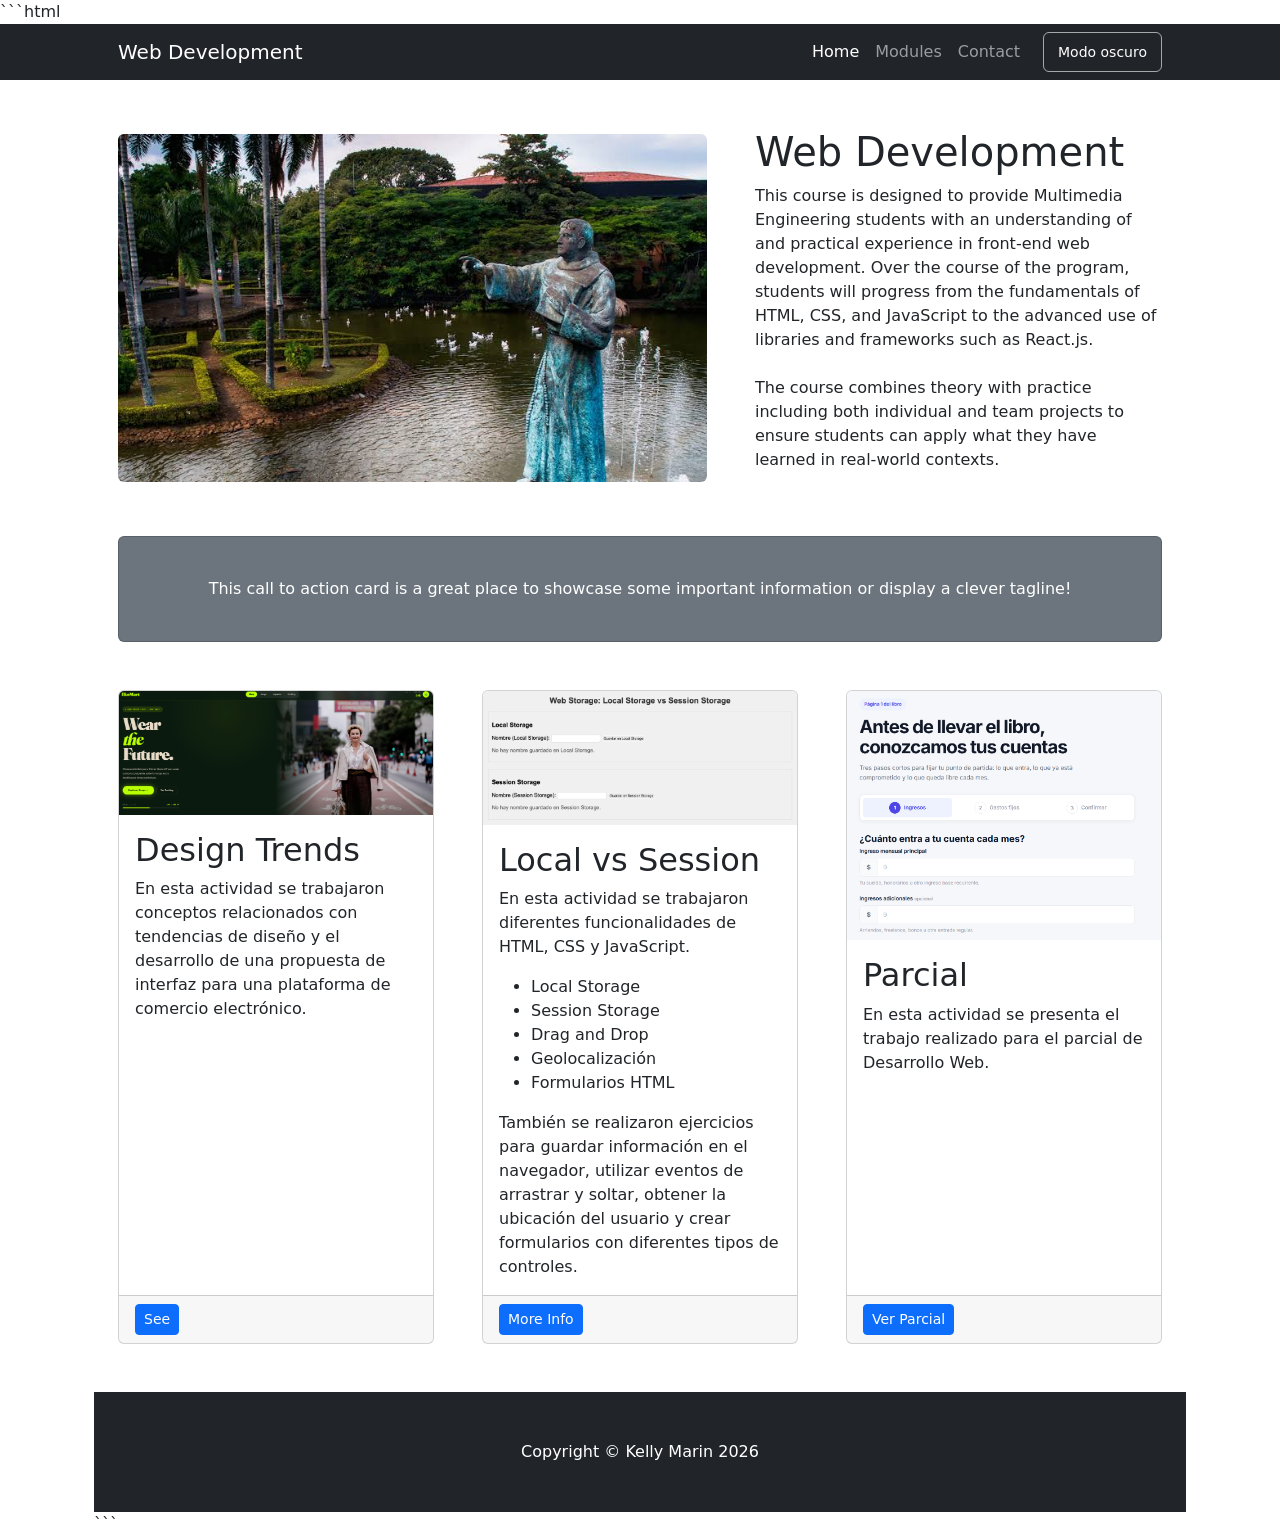
<file: index.html>
```html
<!DOCTYPE html>
<html lang="en">

<head>
    <meta charset="utf-8" />
    <meta name="viewport" content="width=device-width, initial-scale=1, shrink-to-fit=no" />
    <meta name="description" content="" />
    <meta name="author" content="Kelly Marin" />
    <title>Web Usb Cali</title>

    <!-- Favicon-->
    <link rel="icon" type="image/x-icon" href="assets/usb.ico" />

    <!-- Core theme CSS (includes Bootstrap)-->
    <link href="css/styles.css" rel="stylesheet" />
</head>

<body>

    <!-- Responsive navbar-->
    <nav class="navbar navbar-expand-lg navbar-dark bg-dark">
        <div class="container px-5">

            <a class="navbar-brand" href="#!">Web Development</a>

            <button class="navbar-toggler" type="button" data-bs-toggle="collapse"
                data-bs-target="#navbarSupportedContent" aria-controls="navbarSupportedContent"
                aria-expanded="false" aria-label="Toggle navigation">
                <span class="navbar-toggler-icon"></span>
            </button>

            <div class="collapse navbar-collapse" id="navbarSupportedContent">

                <ul class="navbar-nav ms-auto mb-2 mb-lg-0">

                    <li class="nav-item">
                        <a class="nav-link active" aria-current="page" href="#!">Home</a>
                    </li>

                    <li class="nav-item">
                        <a class="nav-link" href="#modules">Modules</a>
                    </li>

                    <li class="nav-item">
                        <a class="nav-link" href="#!">Contact</a>
                    </li>

                    <!-- Botón de modo oscuro/claro -->
                    <button id="themeToggle" class="theme-button">
                        Modo oscuro
                    </button>

                </ul>
            </div>
        </div>
    </nav>

    <!-- Page Content-->
    <div class="container px-4 px-lg-5">

        <!-- Heading Row-->
        <div class="row gx-4 gx-lg-5 align-items-center my-5">

            <div class="col-lg-7">
                <img class="img-fluid rounded mb-4 mb-lg-0"
                    src="./assets/img/banner.jpeg"
                    alt="Usb Cali" />
            </div>

            <div class="col-lg-5">

                <h1 class="font-weight-light">Web Development</h1>

                <p>
                    This course is designed to provide Multimedia Engineering students
                    with an understanding of and practical experience in front-end web
                    development. Over the course of the program, students will progress
                    from the fundamentals of HTML, CSS, and JavaScript to the advanced
                    use of libraries and frameworks such as React.js.

                    <br>
                    <br>

                    The course combines theory with practice including both individual
                    and team projects to ensure students can apply what they have
                    learned in real-world contexts.
                </p>

            </div>
        </div>

        <!-- Call to Action-->
        <div class="card text-white bg-secondary my-5 py-4 text-center">

            <div class="card-body">
                <p class="text-white m-0">
                    This call to action card is a great place to showcase some important
                    information or display a clever tagline!
                </p>
            </div>

        </div>

        <!-- Content Row-->
        <div class="row gx-4 gx-lg-5" id="modules">

            <!-- TARJETA 1 -->
            <div class="col-md-4 mb-5">

                <div class="card h-100">

                    <img src="./assets/img/class2.png"
                        class="card-img-top"
                        alt="Class 2">

                    <div class="card-body">

                        <h2 class="card-title">Design Trends</h2>

                        <p class="card-text">
                            En esta actividad se trabajaron conceptos relacionados
                            con tendencias de diseño y el desarrollo de una propuesta
                            de interfaz para una plataforma de comercio electrónico.
                        </p>

                    </div>

                    <div class="card-footer">

                        <a class="btn btn-primary btn-sm"
                            href="https://www.figma.com/make/4cFjc6qSwJ2ZWATA0oM1bF/Redesign-E-commerce-Platform?code-node-id=0-6&p=f&fullscreen=1"
                            target="_blank">
                            See
                        </a>

                    </div>

                </div>

            </div>


            <!-- TARJETA 2 -->
            <div class="col-md-4 mb-5">

                <div class="card h-100">

                    <img src="./assets/img/class3.png"
                        class="card-img-top"
                        alt="Local vs Session Storage">

                    <div class="card-body">

                        <h2 class="card-title">Local vs Session</h2>

                        <p class="card-text">
                            En esta actividad se trabajaron diferentes funcionalidades
                            de HTML, CSS y JavaScript.
                        </p>

                        <ul>
                            <li>Local Storage</li>
                            <li>Session Storage</li>
                            <li>Drag and Drop</li>
                            <li>Geolocalización</li>
                            <li>Formularios HTML</li>
                        </ul>

                        <p class="card-text">
                            También se realizaron ejercicios para guardar información
                            en el navegador, utilizar eventos de arrastrar y soltar,
                            obtener la ubicación del usuario y crear formularios
                            con diferentes tipos de controles.
                        </p>

                    </div>

                    <div class="card-footer">

                        <a class="btn btn-primary btn-sm"
                            href="./weeks/SEMANA_2/index.html">
                            More Info
                        </a>

                    </div>

                </div>

            </div>


            <!-- TARJETA 3 -->
<div class="col-md-4 mb-5">

    <div class="card h-100">

        <img src="./assets/img/parcial.png"
             class="card-img-top"
             alt="Parcial">

        <div class="card-body">

            <h2 class="card-title">Parcial</h2>

            <p class="card-text">
                En esta actividad se presenta el trabajo realizado
                para el parcial de Desarrollo Web.
            </p>

        </div>

        <div class="card-footer">

            <a class="btn btn-primary btn-sm"
               href="https://majoguvi.github.io/parcial/"
               target="_blank"
               rel="noopener noreferrer">
                Ver Parcial
            </a>

        </div>

    </div>

</div>

    <!-- Footer-->
    <footer class="py-5 bg-dark">

        <div class="container px-4 px-lg-5">

            <p class="m-0 text-center text-white">
                Copyright &copy; Kelly Marin 2026
            </p>

        </div>

    </footer>


    <!-- Bootstrap core JS-->
    <script src="https://cdn.jsdelivr.net/npm/bootstrap@5.2.3/dist/js/bootstrap.bundle.min.js">
    </script>

    <!-- Core theme JS-->
    <script src="js/scripts.js"></script>

</body>

</html>
```
</file>
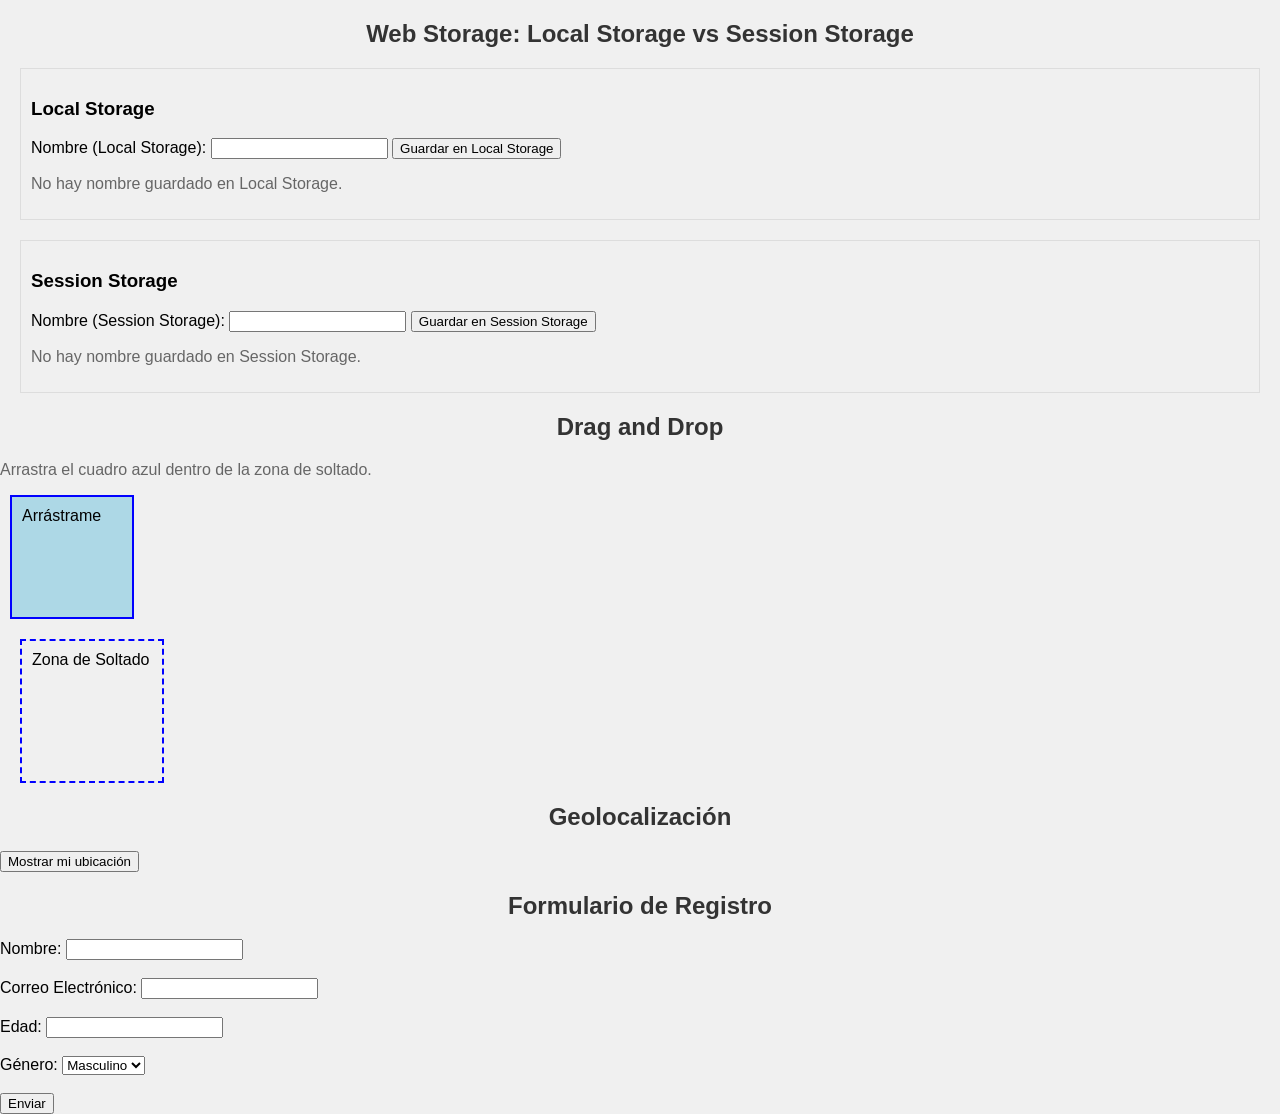
<file: weeks/SEMANA_2/index.html>
<!DOCTYPE html>
<html lang="es">
<head>
    <meta charset="UTF-8">
    <meta name="viewport" content="width=device-width, initial-scale=1.0">
    <title>Demostración HTML y CSS</title>
    <link rel="stylesheet" href="./src/css/main.css">
    <style>
        /* Estilos básicos para el drag and drop */
        #drag1 {
            width: 100px;
            height: 100px;
            background-color: lightblue;
            margin: 10px;
            padding: 10px;
            border: 2px solid blue;
        }
        #dropzone {
            width: 120px;
            height: 120px;
            border: 2px dashed blue;
            padding: 10px;
        }
    </style>
    <script src="./src/js/storage.js"></script>
    <script src="./src/js/drag_drop.js"></script>
    <script src="./src/js/geolocalization.js"></script>
</head>
<body>
    <!-- Local Vs Session Storage -->
    <h2>Web Storage: Local Storage vs Session Storage</h2>

    <div>
        <h3>Local Storage</h3>
        <label for="localName">Nombre (Local Storage):</label>
        <input type="text" id="localName">
        <button onclick="saveLocal()">Guardar en Local Storage</button>
        <p id="localOutput"></p>
    </div>

    <div>
        <h3>Session Storage</h3>
        <label for="sessionName">Nombre (Session Storage):</label>
        <input type="text" id="sessionName">
        <button onclick="saveSession()">Guardar en Session Storage</button>
        <p id="sessionOutput"></p>
    </div>

    <!-- Drag and Drop -->
    <h2>Drag and Drop</h2>
    <p>Arrastra el cuadro azul dentro de la zona de soltado.</p>
    <div id="drag1" draggable="true" ondragstart="drag(event)">Arrástrame</div>
    <div id="dropzone" ondrop="drop(event)" ondragover="allowDrop(event)">Zona de Soltado</div>

    <!-- Geolocalización -->
    <h2>Geolocalización</h2>
    <button onclick="getLocation()">Mostrar mi ubicación</button>
    <p id="locationOutput"></p>

    <!-- Formularios y controles de formulario -->
    <h2>Formulario de Registro</h2>
    <form action="/submit_form" method="POST">
        <label for="name">Nombre:</label>
        <input type="text" id="name" name="name"><br><br>

        <label for="email">Correo Electrónico:</label>
        <input type="email" id="email" name="email"><br><br>

        <label for="age">Edad:</label>
        <input type="number" id="age" name="age"><br><br>

        <label for="gender">Género:</label>
        <select id="gender" name="gender">
            <option value="male">Masculino</option>
            <option value="female">Femenino</option>
            <option value="other">Otro</option>
        </select><br><br>

        <input type="submit" value="Enviar">
    </form>

</body>
</html>
</file>
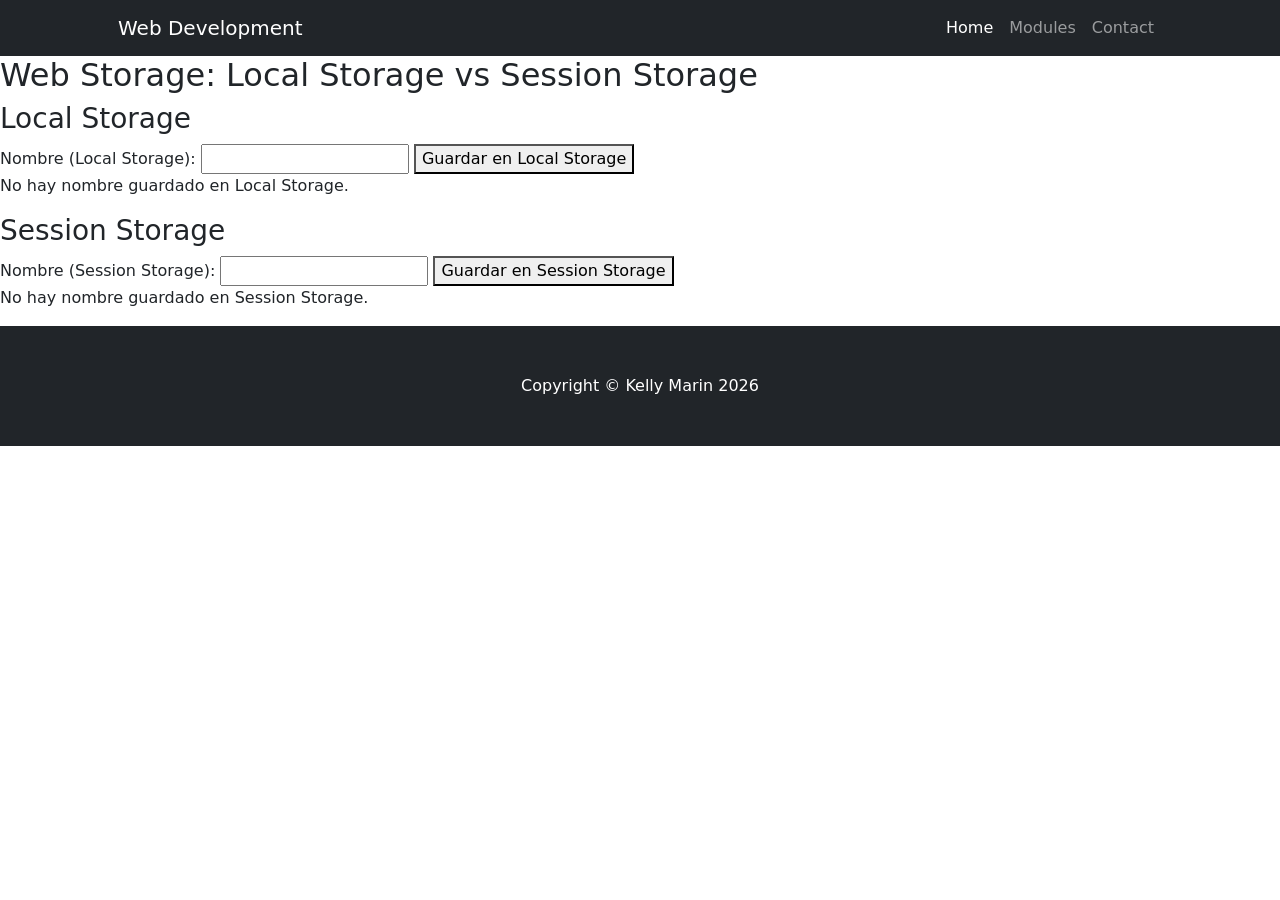
<file: modules/class3/class3.html>
<!DOCTYPE html>
<html lang="en">

<head>
    <meta charset="utf-8" />
    <meta name="viewport" content="width=device-width, initial-scale=1, shrink-to-fit=no" />
    <meta name="description" content="" />
    <meta name="author" content="Kelly Marin" />
    <title>Web Usb Cali</title>
    <!-- Favicon-->
    <link rel="icon" type="image/x-icon" href="../../assets/usb.ico" />
    <!-- Core theme CSS (includes Bootstrap)-->
    <link href="../../css/styles.css" rel="stylesheet" />
</head>

<body>
    <!-- Responsive navbar-->
    <nav class="navbar navbar-expand-lg navbar-dark bg-dark">
        <div class="container px-5">
            <a class="navbar-brand" href="#!">Web Development</a>
            <button class="navbar-toggler" type="button" data-bs-toggle="collapse"
                data-bs-target="#navbarSupportedContent" aria-controls="navbarSupportedContent" aria-expanded="false"
                aria-label="Toggle navigation"><span class="navbar-toggler-icon"></span></button>
            <div class="collapse navbar-collapse" id="navbarSupportedContent">
                <ul class="navbar-nav ms-auto mb-2 mb-lg-0">
                    <li class="nav-item"><a class="nav-link active" aria-current="page" href="#!">Home</a></li>
                    <li class="nav-item"><a class="nav-link" href="#modules">Modules</a></li>
                    <li class="nav-item"><a class="nav-link" href="#!">Contact</a></li>
                </ul>
            </div>
        </div>
    </nav>
    <!-- Page Content-->
    <!-- Local Vs Session Storage -->
    <h2>Web Storage: Local Storage vs Session Storage</h2>

    <div>
        <h3>Local Storage</h3>
        <label for="localName">Nombre (Local Storage):</label>
        <input type="text" id="localName">
        <button onclick="saveLocal()">Guardar en Local Storage</button>
        <p id="localOutput"></p>
    </div>

    <div>
        <h3>Session Storage</h3>
        <label for="sessionName">Nombre (Session Storage):</label>
        <input type="text" id="sessionName">
        <button onclick="saveSession()">Guardar en Session Storage</button>
        <p id="sessionOutput"></p>
    </div>

    <!-- Footer-->
    <footer class="py-5 bg-dark">
        <div class="container px-4 px-lg-5">
            <p class="m-0 text-center text-white">Copyright &copy; Kelly Marin 2026</p>
        </div>
    </footer>
    <!-- Bootstrap core JS-->
    <script src="https://cdn.jsdelivr.net/npm/bootstrap@5.2.3/dist/js/bootstrap.bundle.min.js"></script>
    <script src="./js/storage.js"></script>
</body>

</html>
</file>
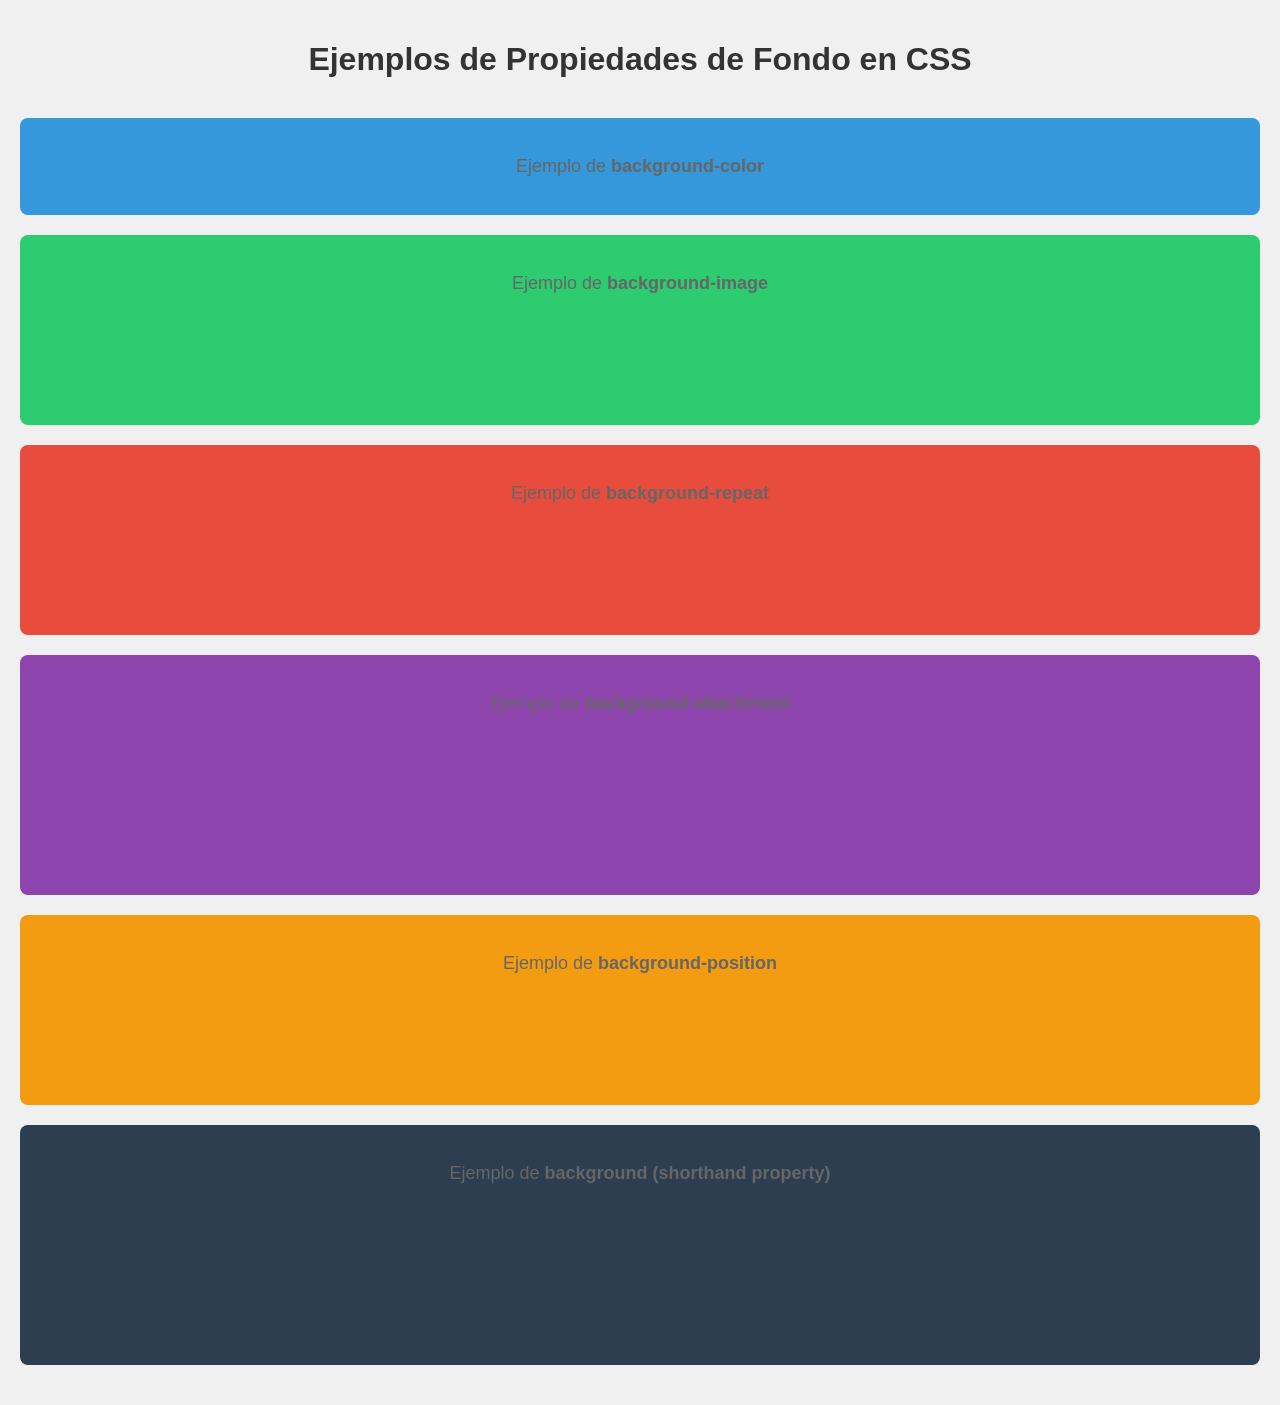
<file: weeks/SEMANA_3/views/background.html>
<!DOCTYPE html>
<html lang="es">
<head>
    <meta charset="UTF-8">
    <meta name="viewport" content="width=device-width, initial-scale=1.0">
    <title>Ejemplos de Propiedades de Fondo en CSS</title>
    <link rel="stylesheet" href="../src/css/main.css">
    <link rel="stylesheet" href="../src/css/backgrounds.css">
</head>
<body>
    <h1>Ejemplos de Propiedades de Fondo en CSS</h1>

    <!-- Ejemplo de background-color -->
    <div class="background-color-example">
        <p>Ejemplo de <strong>background-color</strong></p>
    </div>

    <!-- Ejemplo de background-image -->
    <div class="background-image-example">
        <p>Ejemplo de <strong>background-image</strong></p>
    </div>

    <!-- Ejemplo de background-repeat -->
    <div class="background-repeat-example">
        <p>Ejemplo de <strong>background-repeat</strong></p>
    </div>

    <!-- Ejemplo de background-attachment -->
    <div class="background-attachment-example">
        <p>Ejemplo de <strong>background-attachment</strong></p>
    </div>

    <!-- Ejemplo de background-position -->
    <div class="background-position-example">
        <p>Ejemplo de <strong>background-position</strong></p>
    </div>

    <!-- Ejemplo de background (propiedad abreviada) -->
    <div class="background-shorthand-example">
        <p>Ejemplo de <strong>background (shorthand property)</strong></p>
    </div>
</body>
</html>
</file>
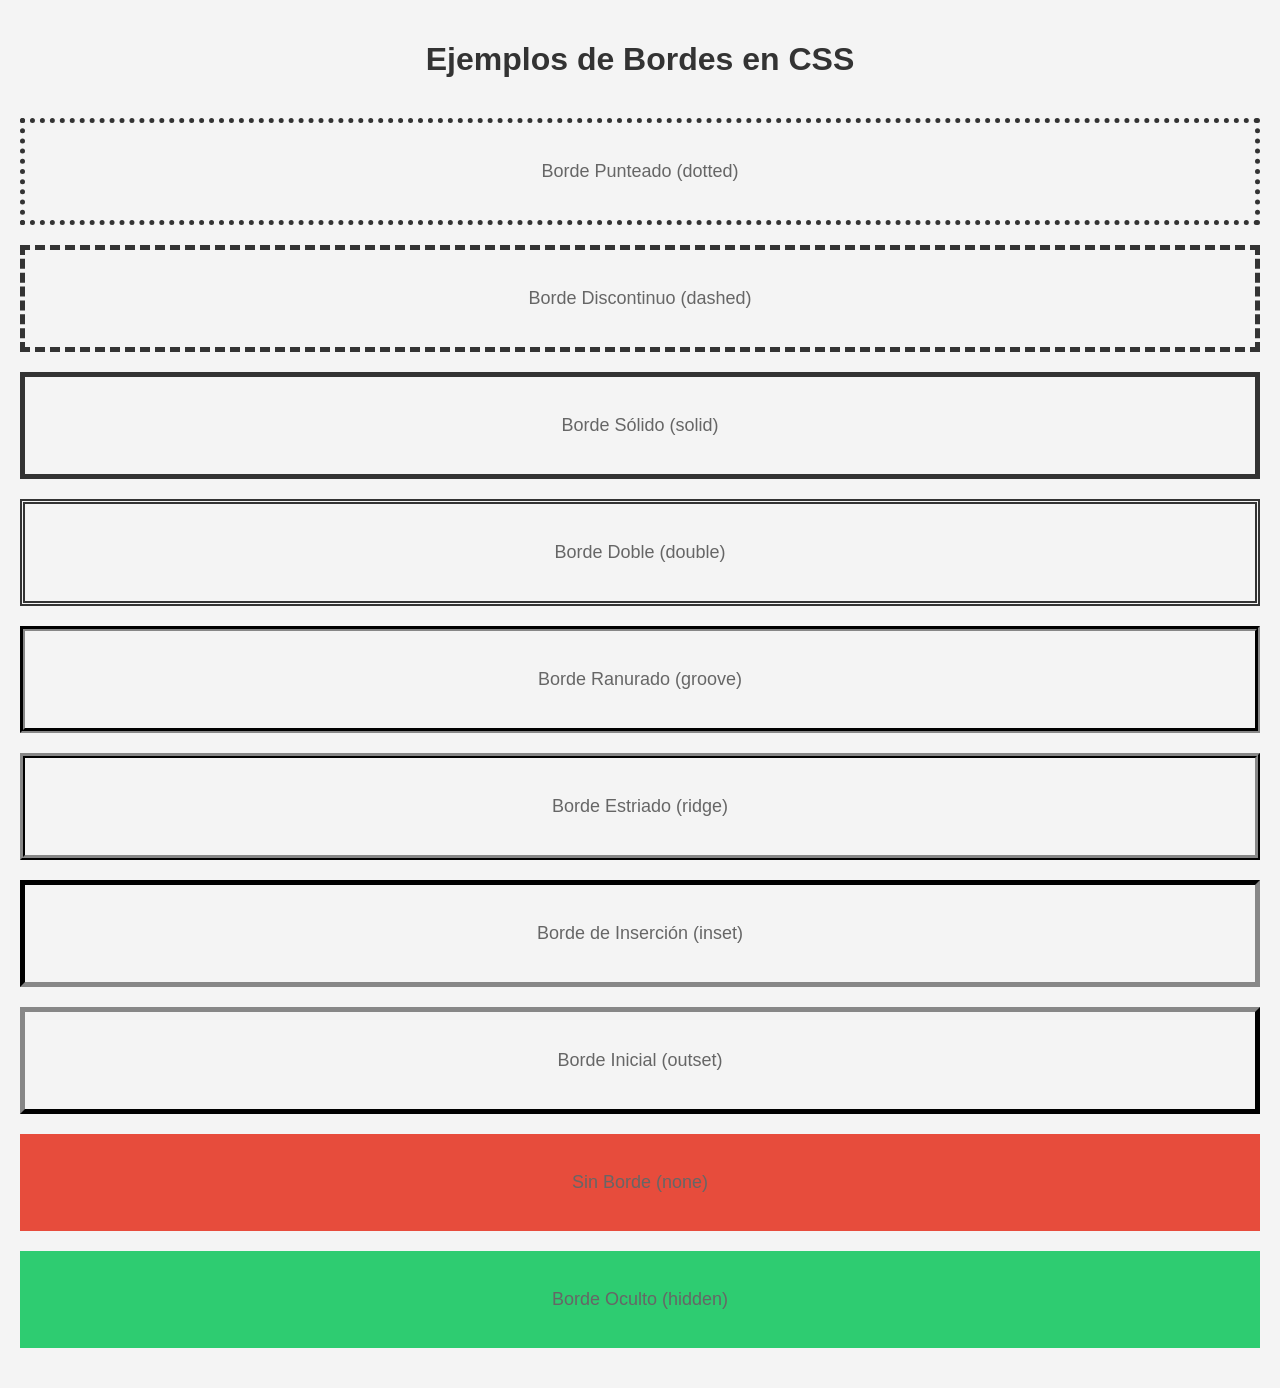
<file: weeks/SEMANA_3/views/borders.html>
<!DOCTYPE html>
<html lang="es">
<head>
    <meta charset="UTF-8">
    <meta name="viewport" content="width=device-width, initial-scale=1.0">
    <title>Ejemplos de Bordes en CSS</title>
    <link rel="stylesheet" href="../src/css/main.css">
    <link rel="stylesheet" href="../src/css/borders.css">
</head>
<body>
    <h1>Ejemplos de Bordes en CSS</h1>

    <!-- Dotted Border -->
    <div class="border-example dotted">
        <p>Borde Punteado (dotted)</p>
    </div>

    <!-- Dashed Border -->
    <div class="border-example dashed">
        <p>Borde Discontinuo (dashed)</p>
    </div>

    <!-- Solid Border -->
    <div class="border-example solid">
        <p>Borde Sólido (solid)</p>
    </div>

    <!-- Double Border -->
    <div class="border-example double">
        <p>Borde Doble (double)</p>
    </div>

    <!-- Groove Border -->
    <div class="border-example groove">
        <p>Borde Ranurado (groove)</p>
    </div>

    <!-- Ridge Border -->
    <div class="border-example ridge">
        <p>Borde Estriado (ridge)</p>
    </div>

    <!-- Inset Border -->
    <div class="border-example inset">
        <p>Borde de Inserción (inset)</p>
    </div>

    <!-- Outset Border -->
    <div class="border-example outset">
        <p>Borde Inicial (outset)</p>
    </div>

    <!-- None Border -->
    <div class="border-example none">
        <p>Sin Borde (none)</p>
    </div>

    <!-- Hidden Border -->
    <div class="border-example hidden">
        <p>Borde Oculto (hidden)</p>
    </div>
</body>
</html>
</file>
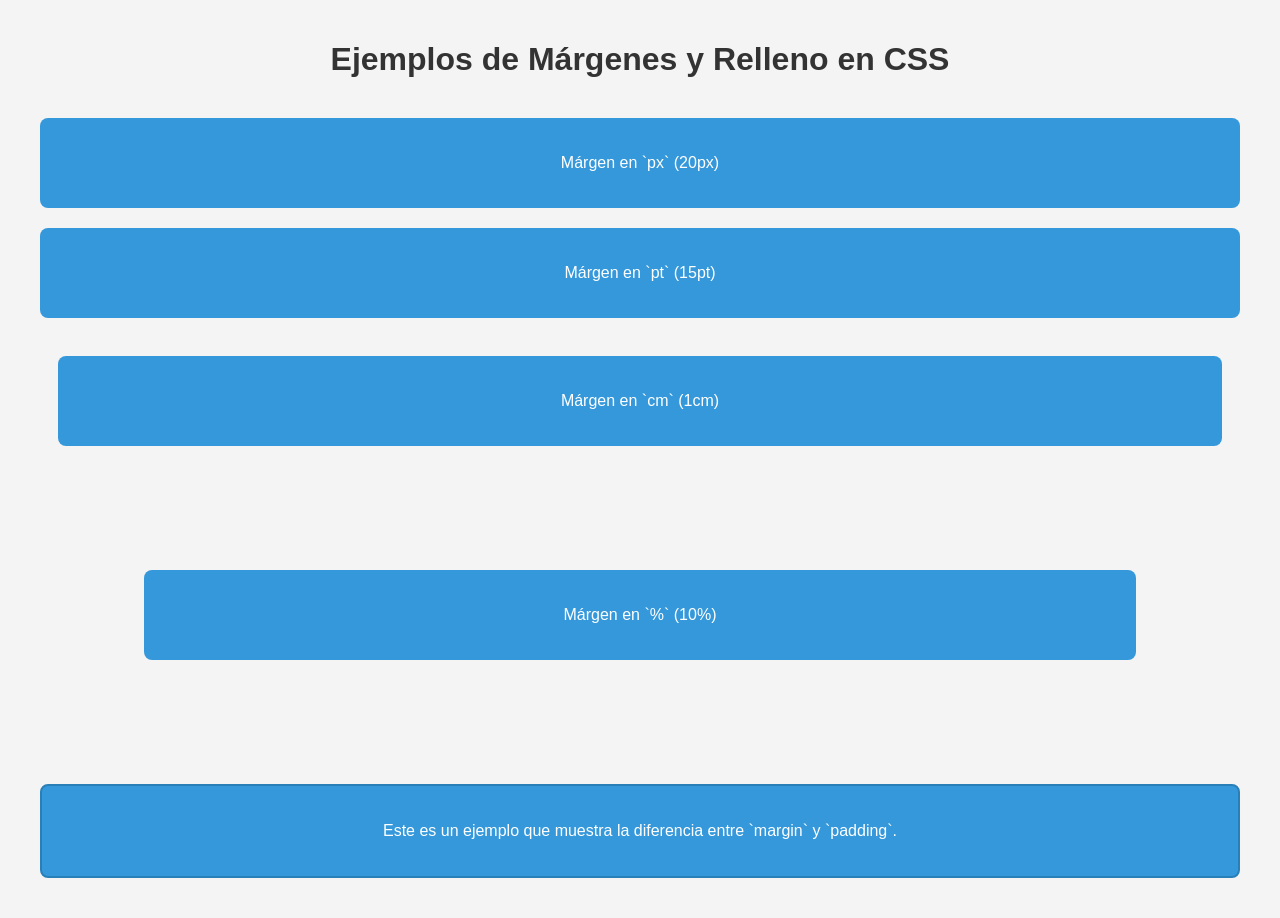
<file: weeks/SEMANA_3/views/margin.html>
<!DOCTYPE html>
<html lang="es">
<head>
    <meta charset="UTF-8">
    <meta name="viewport" content="width=device-width, initial-scale=1.0">
    <title>Ejemplos de Márgenes y Relleno en CSS</title>
    <link rel="stylesheet" href="../src/css/margin.css">
</head>
<body>
    <h1>Ejemplos de Márgenes y Relleno en CSS</h1>

    <div class="box margin-px">
        <p>Márgen en `px` (20px)</p>
    </div>

    <div class="box margin-pt">
        <p>Márgen en `pt` (15pt)</p>
    </div>

    <div class="box margin-cm">
        <p>Márgen en `cm` (1cm)</p>
    </div>

    <div class="box margin-percent">
        <p>Márgen en `%` (10%)</p>
    </div>

    <div class="box2 margin-padding">
        <p>Este es un ejemplo que muestra la diferencia entre `margin` y `padding`.</p>
    </div>

</body>
</html>
</file>
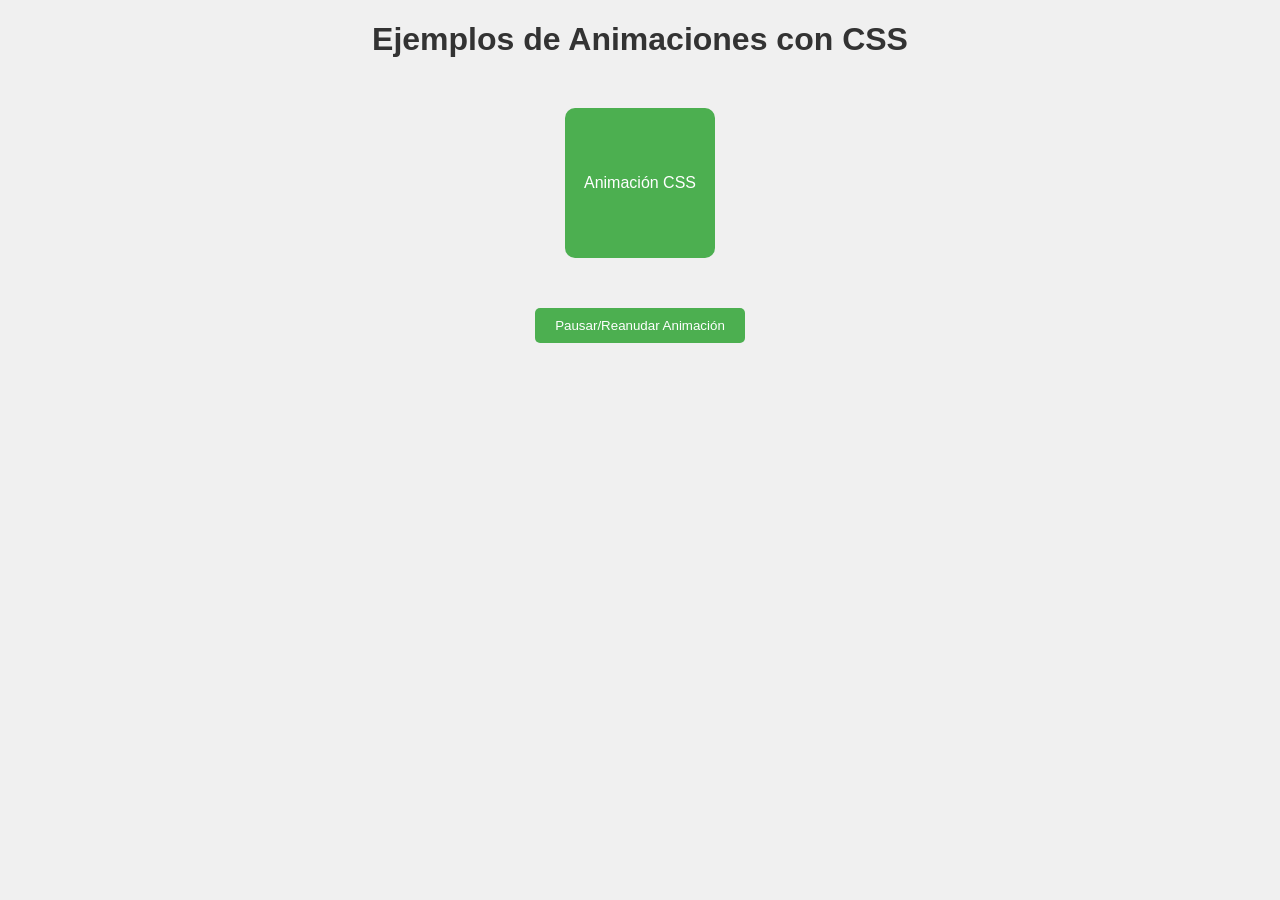
<file: weeks/SEMANA_5/views/animations.html>
<!DOCTYPE html>
<html lang="es">
<head>
    <meta charset="UTF-8">
    <meta name="viewport" content="width=device-width, initial-scale=1.0">
    <title>Ejemplo de Animación CSS</title>
    <link rel="stylesheet" href="../src/css/animations.css">
    <link rel="stylesheet" href="../src/css/style.css">
</head>
<body>
    <h1>Ejemplos de Animaciones con CSS</h1>

    <!-- Ejemplo de animación -->
    <div class="animation-example">Animación CSS</div>

    <!-- Botón para pausar/reanudar la animación -->
    <button id="toggle-animation">Pausar/Reanudar Animación</button>

    <script>
        const toggleButton = document.getElementById('toggle-animation');
        const animatedDiv = document.querySelector('.animation-example');

        toggleButton.addEventListener('click', () => {
            const currentState = getComputedStyle(animatedDiv).animationPlayState;
            animatedDiv.style.animationPlayState = currentState === 'running' ? 'paused' : 'running';
        });
    </script>
</body>
</html>
</file>
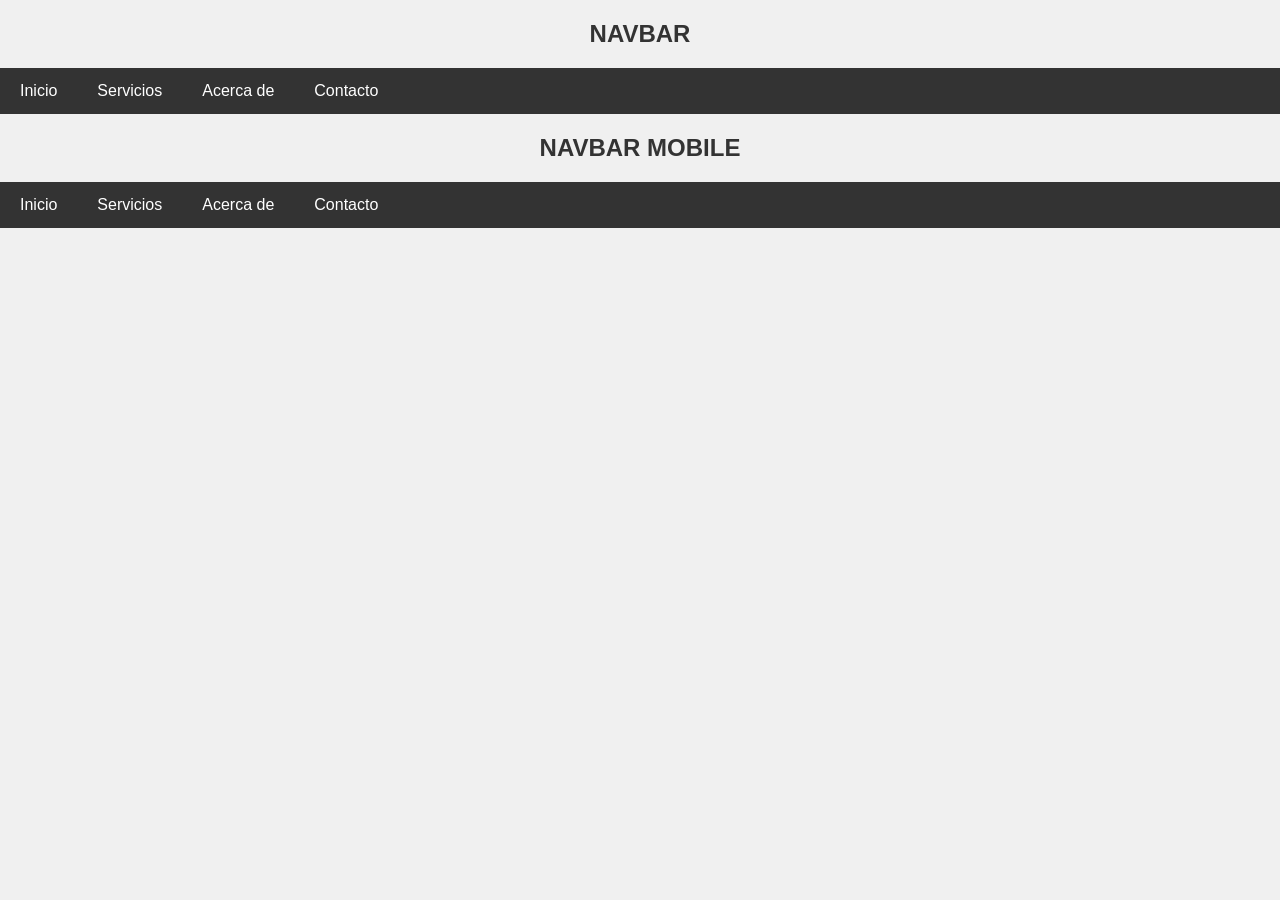
<file: weeks/SEMANA_5/views/navbar.html>
<!DOCTYPE html>
<html lang="es">
<head>
    <meta charset="UTF-8">
    <meta name="viewport" content="width=device-width, initial-scale=1.0">
    <title>Ejemplo de NavBar</title>
    <link rel="stylesheet" href="../src/css/style.css">
    <link rel="stylesheet" href="../src/css/navbarmobile.css">
    <style>
        .navbar {
            background-color: #333;
            overflow: hidden;
        }
        .navbar a {
            float: left;
            display: block;
            color: white;
            text-align: center;
            padding: 14px 20px;
            text-decoration: none;
        }
        .navbar a:hover {
            background-color: #ddd;
            color: black;
        }
    </style>
</head>
<body>

    <section>
        <h1>NAVBAR</h1>
        <div class="navbar">
            <a href="#home">Inicio</a>
            <a href="#services">Servicios</a>
            <a href="#about">Acerca de</a>
            <a href="#contact">Contacto</a>
        </div>
    </section>
    
    <section>
        <h1>NAVBAR MOBILE</h1>
        <div class="navbar">
            <div class="menu-toggle">☰</div>
            <div class="menu">
                <a href="#home">Inicio</a>
                <a href="#services">Servicios</a>
                <a href="#about">Acerca de</a>
                <a href="#contact">Contacto</a>
            </div>
        </div>
        <script>
            document.querySelector('.menu-toggle').addEventListener('click', function() {
                var menu = document.querySelector('.menu');
                menu.style.display = menu.style.display === 'flex' ? 'none' : 'flex';
            });
        </script>
    </section>

</body>
</html>
</file>
<file: weeks/SEMANA_2/src/css/main.css>
/* Sintaxis CSS y Selectores */
body {
    font-family: Arial, sans-serif;
    background-color: #f0f0f0;
    margin: 0;
    padding: 0;
}

/* Selectores básicos */
h2 {
    color: #333;
    text-align: center;
}

p {
    color: #666;
}

/* Propiedades básicas de estilo */
#locationOutput {
    color: red;
    font-size: 18px;
    margin-top: 10px;
}

/* Backgrounds and Borders */
#drag1 {
    background-color: lightblue;
    border: 2px solid blue;
}

#dropzone {
    border: 2px dashed blue;
}

/* Modelo de Caja */
div {
    margin: 20px;
    padding: 10px;
    border: 1px solid #ddd;
}
</file>
<file: weeks/SEMANA_3/src/css/main.css>
/* Sintaxis CSS y Selectores */
 body {
    font-family: Arial, sans-serif;
    background-color: #f0f0f0;
    margin: 0;
    padding: 0;
}

/* Selectores básicos */
h2 {
    color: #333;
    text-align: center;
}

p {
    color: #666;
}

/* Selectores Simples */
/* Selecciona un elemento por su ID */
#simple-selectors {
    color: #2c3e50;
    font-size: 24px;
    text-decoration: underline;
}

/* Selecciona un elemento por su clase */
.simple {
    color: #e74c3c;
    font-weight: bold;
}

/* Selectores Combinadores */
/* Selecciona los párrafos que son hijos directos de un div con clase "combinator-container" */
.combinator-container > p {
    color: #2980b9;
    margin-bottom: 10px;
}

/* Selecciona los spans que están dentro de un párrafo anidado en un div */
.combinator-container p span {
    color: #8e44ad;
    font-style: italic;
}

/* Selectores de Pseudoclase */
/* Cambia el color de los enlaces cuando el mouse pasa sobre ellos */
a:hover {
    color: #16a085;
}

/* Estilo para los enlaces visitados */
a.visited {
    color: #7f8c8d;
}

/* Cambia el estilo del botón cuando es enfocado o el ratón está sobre él */
.hover-focus:hover, .hover-focus:focus {
    background-color: #f39c12;
    color: white;
}

/* Selectores de Pseudoelementos */
/* Agrega contenido antes de un párrafo */
.pseudo-element::before {
    content: "Nota: ";
    color: #c0392b;
    font-weight: bold;
}

/* Selectores de Atributos */
/* Estilo para todos los inputs de tipo texto */
input[type="text"] {
    border: 2px solid #3498db;
    padding: 5px;
}

/* Estilo para todos los inputs de tipo email */
input[type="email"] {
    border: 2px solid #2ecc71;
    padding: 5px;
}

/* Estilo para todos los inputs de tipo submit */
input[type="submit"] {
    background-color: #e67e22;
    color: white;
    border: none;
    padding: 10px 20px;
    cursor: pointer;
}

input[type="submit"]:hover {
    background-color: #d35400;
}
</file>
<file: weeks/SEMANA_3/src/css/backgrounds.css>
/* General Styles */
body {
    font-family: Arial, sans-serif;
    margin: 0;
    padding: 20px;
}

h1 {
    color: #333;
    text-align: center;
    margin-bottom: 40px;
}

div {
    padding: 20px;
    margin-bottom: 20px;
    border-radius: 8px;
    color: white;
    text-align: center;
    font-size: 18px;
}

/* background-color */
.background-color-example {
    background-color: #3498db; /* Fondo color azul */
}

/* background-image */
.background-image-example {
    background-image: url('https://via.placeholder.com/150'); /* Imagen de fondo */
    background-color: #2ecc71; /* Fondo verde como respaldo */
    height: 150px;
}

/* background-repeat */
.background-repeat-example {
    background-image: url('https://via.placeholder.com/50'); /* Imagen pequeña de fondo */
    background-repeat: repeat-x; /* Repetir horizontalmente */
    background-color: #e74c3c; /* Fondo rojo */
    height: 150px;
}

/* background-attachment */
.background-attachment-example {
    background-image: url('https://via.placeholder.com/150');
    background-attachment: fixed; /* Imagen fija */
    background-color: #8e44ad; /* Fondo morado */
    height: 200px;
}

/* background-position */
.background-position-example {
    background-image: url('https://via.placeholder.com/150');
    background-position: center; /* Centrar imagen */
    background-color: #f39c12; /* Fondo naranja */
    height: 150px;
}

/* background (propiedad abreviada) */
.background-shorthand-example {
    background: url('https://via.placeholder.com/150') no-repeat center center / cover, #2c3e50; 
    /* Fondo combinado: Imagen centrada, sin repetición, cubierta y color de respaldo gris oscuro */
    height: 200px;
}
</file>
<file: weeks/SEMANA_3/src/css/borders.css>
/* General Styles */
body {
    font-family: Arial, sans-serif;
    margin: 0;
    padding: 20px;
    background-color: #f4f4f4;
}

h1 {
    color: #333;
    text-align: center;
    margin-bottom: 40px;
}

.border-example {
    padding: 20px;
    margin-bottom: 20px;
    border-width: 5px;
    border-color: #333;
    text-align: center;
    font-size: 18px;
}

/* Dotted Border */
.dotted {
    border-style: dotted;
}

/* Dashed Border */
.dashed {
    border-style: dashed;
}

/* Solid Border */
.solid {
    border-style: solid;
}

/* Double Border */
.double {
    border-style: double;
}

/* Groove Border */
.groove {
    border-style: groove;
}

/* Ridge Border */
.ridge {
    border-style: ridge;
}

/* Inset Border */
.inset {
    border-style: inset;
}

/* Outset Border */
.outset {
    border-style: outset;
}

/* None Border */
.none {
    border-style: none;
    background-color: #e74c3c;
    color: white;
}

/* Hidden Border */
.hidden {
    border-style: hidden;
    background-color: #2ecc71;
    color: white;
}
</file>
<file: weeks/SEMANA_3/src/css/margin.css>
/* General Styles */
body {
    font-family: Arial, sans-serif;
    margin: 0;
    padding: 20px;
    background-color: #f4f4f4;
}

h1 {
    color: #333;
    text-align: center;
    margin-bottom: 40px;
}

.box {
    background-color: #3498db;
    color: white;
    padding: 20px;
    border-radius: 8px;
    text-align: center;
    margin-bottom: 20px;
}

.box2{
    background-color: #3498db;
    color: white;
    border: 2px solid #2980b9;
    margin: 20px;  /* Margin applied outside the element */
    padding: 20px; /* Padding applied inside the element */
    border-radius: 8px;
    text-align: center;
}

/* Margin in px */
.margin-px {
    margin: 20px;
}

/* Margin in pt */
.margin-pt {
    margin: 15pt;
}

/* Margin in cm */
.margin-cm {
    margin: 1cm;
}

/* Margin in % */
.margin-percent {
    margin: 10%;
}
</file>
<file: weeks/SEMANA_5/src/css/animations.css>
/* Definición de la animación con @keyframes */
@keyframes girar {
    0% { transform: rotate(0deg); }
    50% { transform: rotate(180deg); }
    100% { transform: rotate(360deg); }
}

@keyframes escalar {
    0% { transform: scale(1); }
    50% { transform: scale(1.5); }
    100% { transform: scale(1); }
}

/* Aplicación de todas las propiedades de animación */
.animation-example {
    width: 150px;
    height: 150px;
    background-color: #4CAF50;
    color: white;
    display: flex;
    align-items: center;
    justify-content: center;
    margin: 50px auto;
    border-radius: 10px;

    /* Nombre de la animación */
    animation-name: girar, escalar;

    /* Duración de la animación */
    animation-duration: 4s, 2s;

    /* Función de tiempo */
    animation-timing-function: ease-in-out, linear;

    /* Retraso antes de la animación */
    animation-delay: 1s, 0.5s;

    /* Número de iteraciones */
    animation-iteration-count: infinite, 3;

    /* Dirección de la animación */
    animation-direction: alternate, normal;

    /* Modo de relleno */
    animation-fill-mode: forwards, backwards;

    /* Estado de reproducción */
    animation-play-state: running;
}

/* Estilo del botón */
#toggle-animation {
    display: block;
    margin: 20px auto;
    padding: 10px 20px;
    background-color: #4CAF50;
    color: white;
    border: none;
    border-radius: 5px;
    cursor: pointer;
}

#toggle-animation:hover {
    background-color: #45a049;
}
</file>
<file: weeks/SEMANA_5/src/css/style.css>
/* Sintaxis CSS y Selectores */
 body {
    font-family: Arial, sans-serif;
    background-color: #f0f0f0;
    margin: 0;
    padding: 0;
}

/* Selectores básicos */
h1, h2 {
    color: #333;
    text-align: center;
}

p {
    color: #666;
}

/* 1. Selectores avanzados */
.selector-avanzado p.example {
    color: blue;
}

.selector-avanzado p[data-info] {
    font-weight: bold;
}

/* 2. Pseudoelementos y pseudoclases */
.pseudo::before {
    content: "Pseudoelemento ::before - ";
    color: red;
}

.pseudo:nth-child(2) {
    color: green;
}

/* 3. Propiedades de borde y fondo */
.borde-fondo {
    border-radius: 15px;
    background: linear-gradient(45deg, #ff6b6b, #f4f4f4);
    padding: 20px;
}

/* 4. Transiciones y animaciones */
.transicion p {
    transition: color 0.5s ease;
}

.transicion p:hover {
    color: red;
}

.animacion {
    width: 100px;
    height: 100px;
    background-color: #3498db;
    animation: girar 2s infinite linear;
}

@keyframes girar {
    from {
        transform: rotate(0deg);
    }
    to {
        transform: rotate(360deg);
    }
}

/* 5. Transformaciones */
.transformacion {
    width: 100px;
    height: 100px;
    background-color: #8e44ad;
    transition: transform 0.5s ease;
}

.transformacion:hover {
    transform: scale(1.5) rotate(45deg);
}

/* 6. Flexbox */
.flexbox {
    display: flex;
    justify-content: space-around;
    background-color: #ecf0f1;
    padding: 20px;
}

.flexbox div {
    background-color: #2ecc71;
    padding: 10px;
    color: white;
    text-align: center;
}

/* 7. Grid Layout */
.grid-layout {
    display: grid;
    grid-template-columns: repeat(2, 1fr);
    gap: 10px;
    background-color: #e74c3c;
    padding: 20px;
    color: white;
}

.grid-layout div {
    background-color: #c0392b;
    padding: 20px;
    text-align: center;
}

/* 8. Media Queries */
.media-queries {
    padding: 20px;
    background-color: #f39c12;
    color: white;
}

@media (max-width: 600px) {
    .media-queries {
        background-color: #d35400;
    }
}

/* 9. Sombras y efectos */
.sombras-efectos p {
    text-shadow: 2px 2px 5px rgba(0, 0, 0, 0.3);
    opacity: 0.8;
}

/* 10. Fuentes personalizadas */
@font-face {
    font-family: 'OpenSans';
    src: url('https://fonts.googleapis.com/css2?family=Open+Sans:wght@300&display=swap');
}

.fuentes {
    font-family: 'OpenSans', sans-serif;
}
</file>
<file: weeks/SEMANA_5/src/css/navbarmobile.css>
.navbar {
    background-color: #333;
    overflow: hidden;
}
.navbar a {
    float: left;
    display: block;
    color: white;
    text-align: center;
    padding: 14px 20px;
    text-decoration: none;
}
.navbar a:hover {
    background-color: #ddd;
    color: black;
}
.menu-toggle {
    display: none;
}
.menu {
    display: flex;
}
@media screen and (max-width: 600px) {
    .menu {
        display: none;
        flex-direction: column;
        width: 100%;
    }
    .menu a {
        float: none;
        text-align: left;
    }
    .menu-toggle {
        display: block;
        float: right;
        padding: 14px 20px;
        color: white;
        background-color: #333;
        cursor: pointer;
    }
}
</file>
